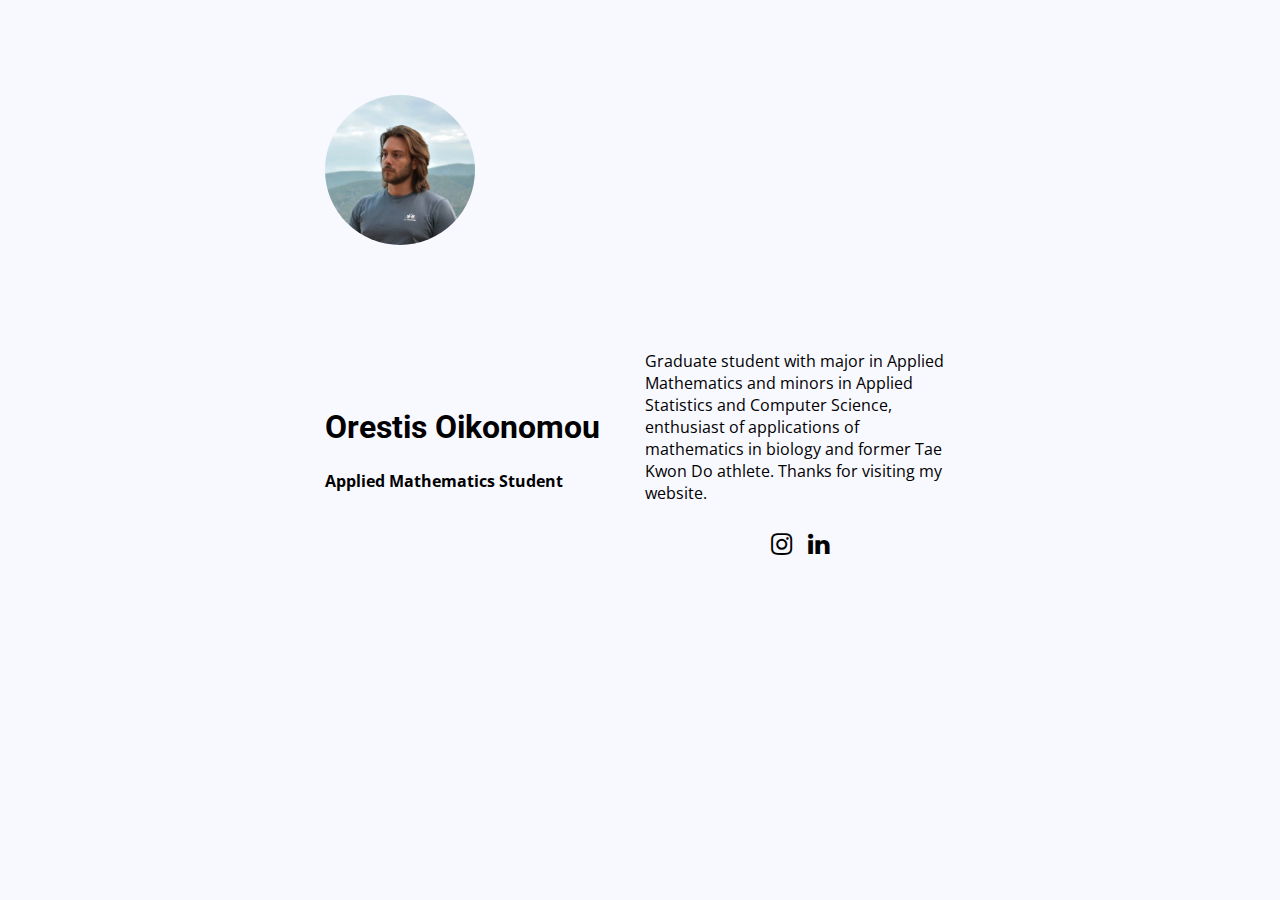
<file: index.html>
<!DOCTYPE html>
<html>
  <head>

    <title>oroikon.github.io</title>
<link rel="stylesheet" type="text/css" href="style.css">
<link href="https://fonts.googleapis.com/css?family=Open+Sans|Roboto" rel="stylesheet">
<link rel="stylesheet" href="https://cdnjs.cloudflare.com/ajax/libs/font-awesome/4.7.0/css/font-awesome.min.css">
  </head>
  
  <body>
  <div class="wrapper">
    
    <div class="left">
	<img class="profile-picture"  src="img/0.jpg" width="150" />
<h1 class="name">Orestis Oikonomou</h1>
  <h4 class="subtitle">Applied Mathematics Student</h4>
    </div>
	
 <div class="right">
<p class="bio">
  Graduate student with major in Applied Mathematics and minors in Applied Statistics and Computer Science, enthusiast of applications of mathematics in biology 
  and former Tae Kwon Do athlete.
  Thanks for visiting my website.
</p>
<ul class="social-links">
  <li><a href="https://www.instagram.com/oroikon/"><i class="fa fa-instagram" ></i></a></li>
  <li><a href="https://www.linkedin.com/in/orestis-oikonomou-9a062b182/"><i class="fa fa-linkedin" ></i></a></li>
</ul>
    </div>
    </div>  
</body>
</html>
</file>
<file: style.css>
html, body {
display: flex;
  align-items: center;
  justify-content: center;
  height: 100%;
  margin: 0px;
  padding: 0px;
  background-color: #f8f8ff;
  font-family: 'Open Sans', sans-serif;
   height: 100%
}

.name {
  font-family: 'Roboto', sans-serif;
  margin-bottom: 2px;
}

.wrapper {
  
  
  max-width: 50%;
  display: flex;
  flex-direction: row;
  height: 80%;
}

.left, .right {
  
  position:relative;
  margin: 5px;
  max-width: 50%;
  flex: 1;
  display: flex;
  flex-direction: column;
  justify-content: center;
   height: 100%
   min-height: 349px;
}

.profile-picture
{
	position:absolute;
	top:0px;
	left:0px;
  
}
.right {
	bottom:0;
  
}
.right {
	position: bottom;
  align-items: center;
  justify-content: center;
}

ul{margin: 0;
padding: 0;}
.social-links li{ display: inline-block;
margin: 6px;
list-style: none;}
.social-links li a{ color: black;
text-decoration: none;
font-size: 25px;
list-style: none;}
.profile-picture {
  border-radius: 50%;
}
</file>
